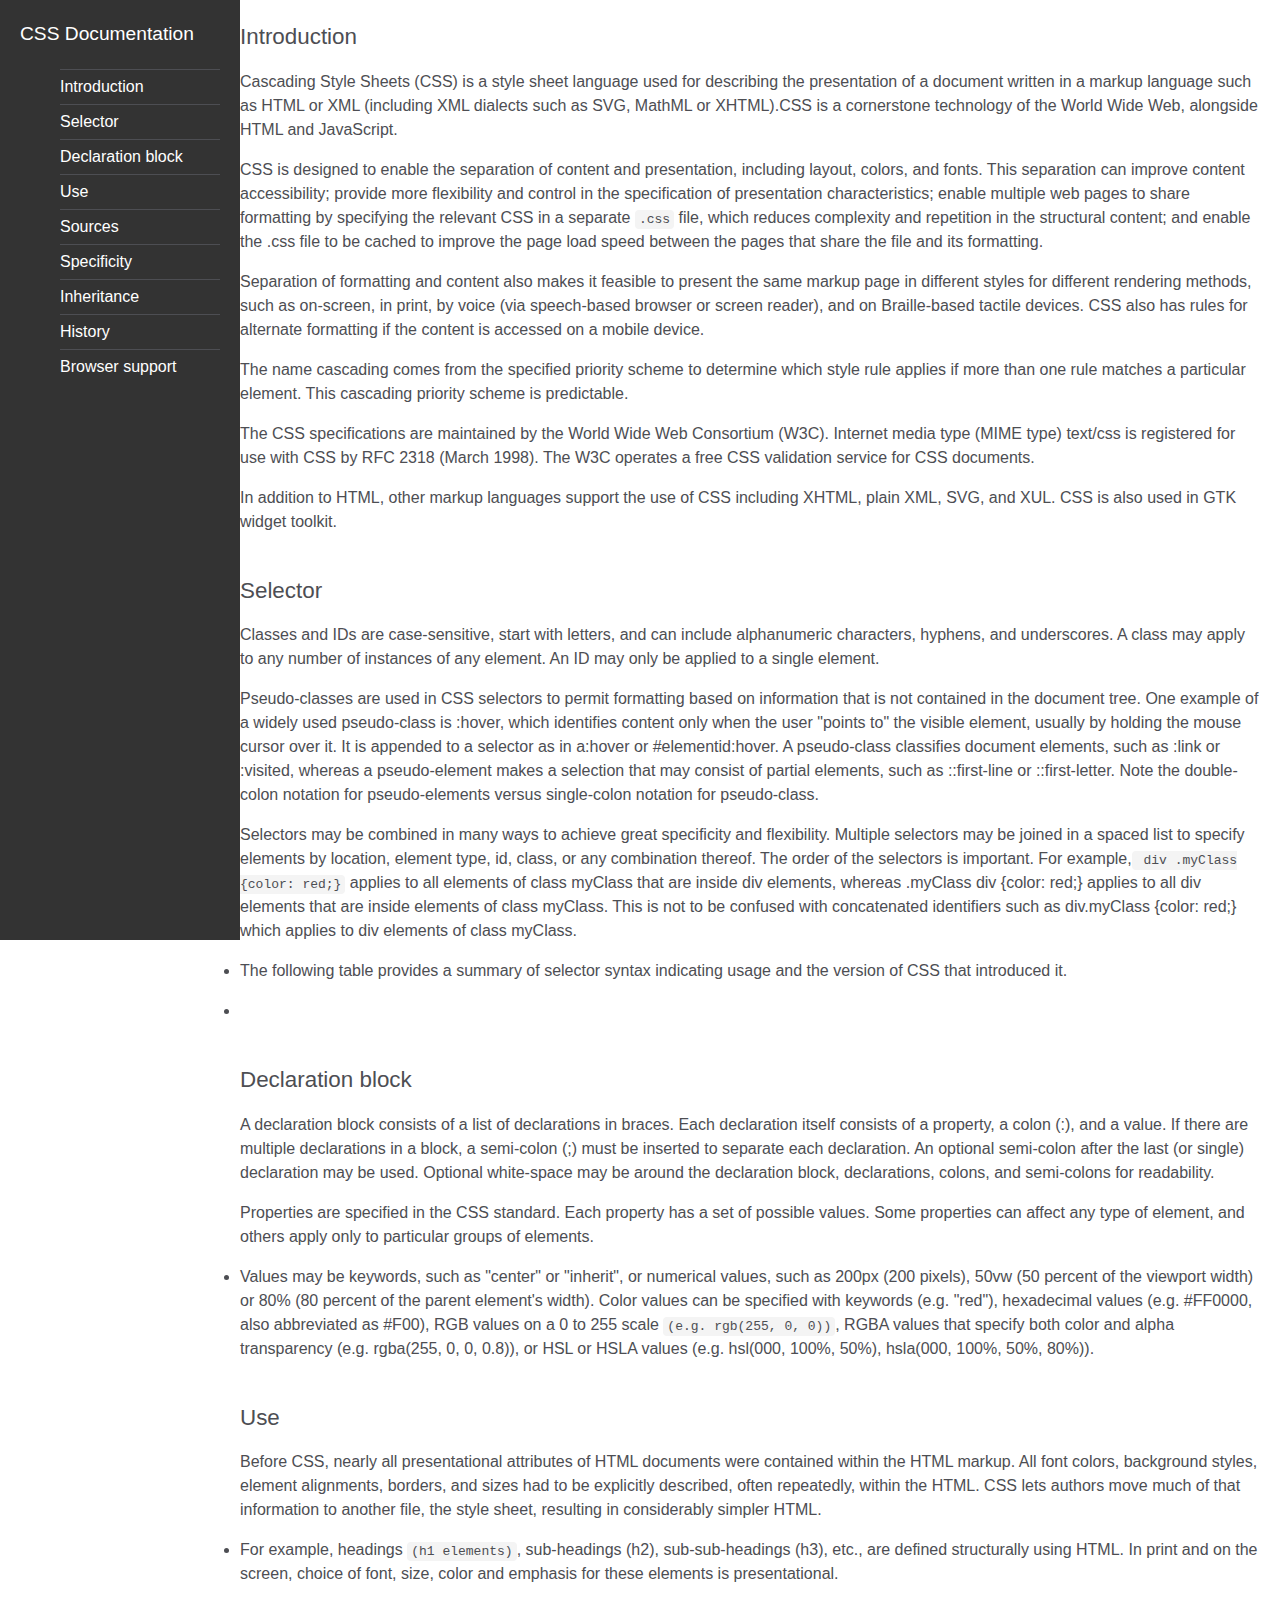
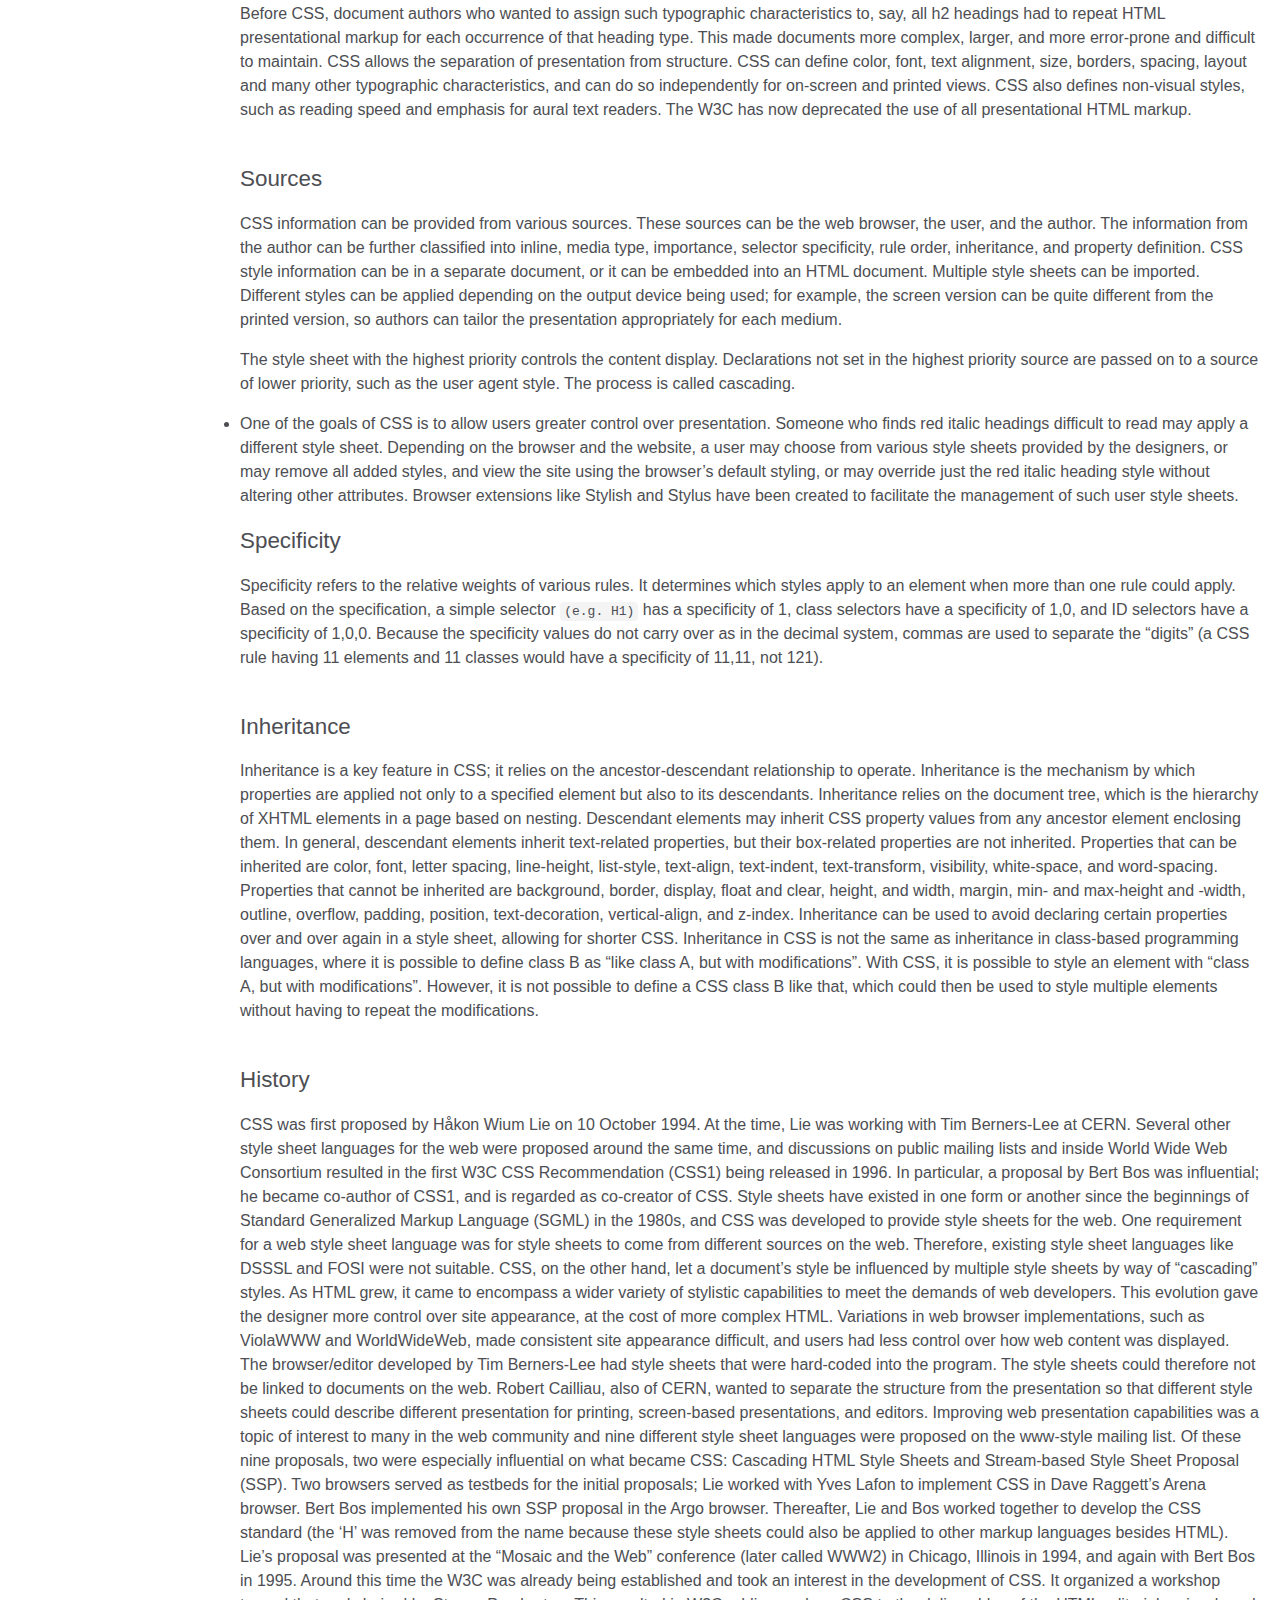
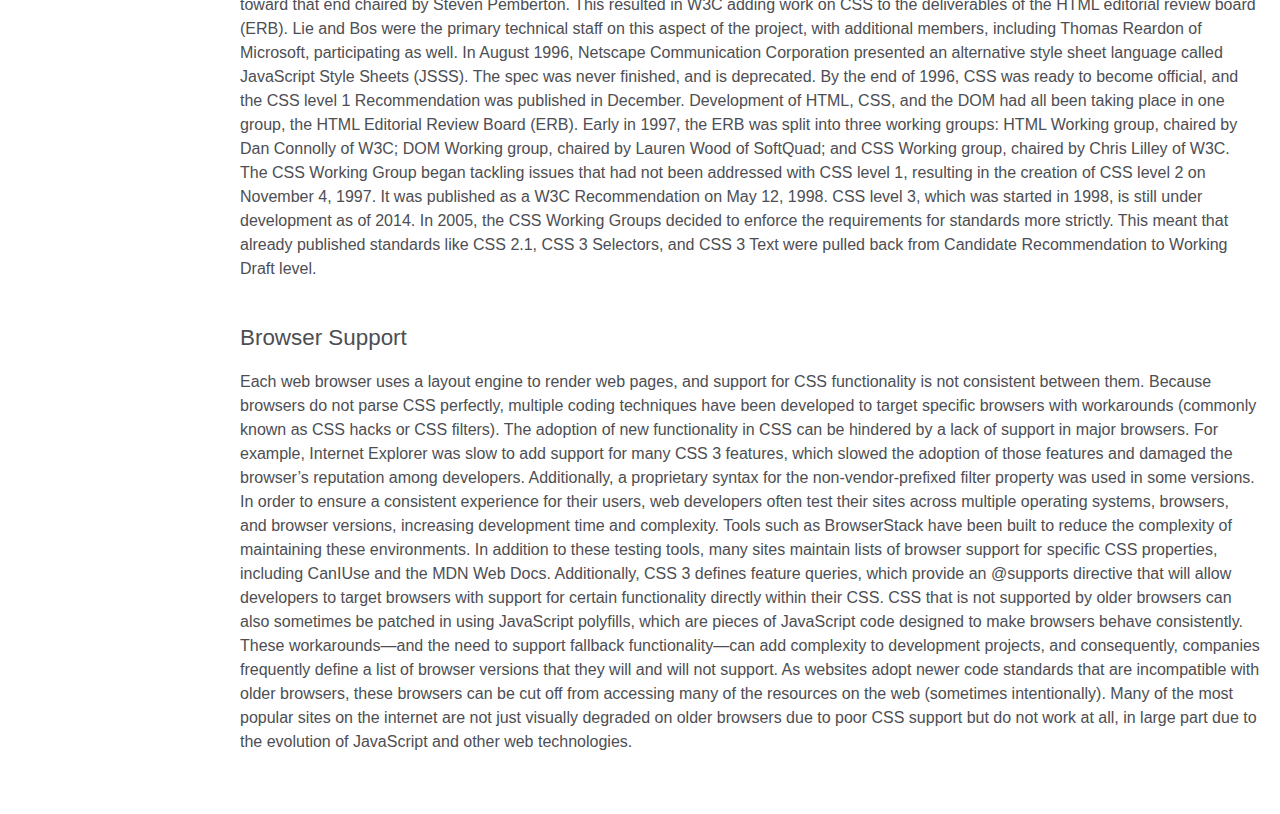
<file: freeCodeCampProyects/webDesign/documentationPage/index.html>
<!DOCTYPE html>
<html lang="en">
<head>
    <meta charset="UTF-8">
    <meta http-equiv="X-UA-Compatible" content="IE=edge">
    <meta name="viewport" content="width=device-width, initial-scale=1.0">
    <title>CSS Information</title>
    <link rel="stylesheet" href="styles.css">
</head>
<body>
    <nav id="navbar">
        <header>CSS Documentation</header>
        <ul>
            <li><a href="#Introduction" class="nav-link">Introduction</a></li>
            <li><a href="#Selector" class="nav-link">Selector</a></li>
            <li><a href="#Declaration_block" class="nav-link">Declaration block</a></li>
            <li><a href="#Use" class="nav-link">Use</a></li>
            <li><a href="#Sources" class="nav-link">Sources</a></li>
            <li><a href="#Specificity" class="nav-link">Specificity</a></li>
            <li><a href="#Inheritance" class="nav-link">Inheritance</a></li>
            <li><a href="#History" class="nav-link">History</a></li>
            <li><a href="#Browser_support" class="nav-link">Browser support</a></li>
        </ul>
    </nav>
    <main id="main-doc">
        <section class="main-section" id="Introduction">
            <header>Introduction</header>
            <p>Cascading Style Sheets (CSS) is a style sheet language used for describing the presentation of a document written in a markup language such as HTML or XML (including XML dialects such as SVG, MathML or XHTML).CSS is a cornerstone technology of the World Wide Web, alongside HTML and JavaScript.</p>
            <p>CSS is designed to enable the separation of content and presentation, including layout, colors, and fonts. This separation can improve content accessibility; provide more flexibility and control in the specification of presentation characteristics; enable multiple web pages to share formatting by specifying the relevant CSS in a separate <code>.css</code> file, which reduces complexity and repetition in the structural content; and enable the .css file to be cached to improve the page load speed between the pages that share the file and its formatting.</p>
            <p>Separation of formatting and content also makes it feasible to present the same markup page in different styles for different rendering methods, such as on-screen, in print, by voice (via speech-based browser or screen reader), and on Braille-based tactile devices. CSS also has rules for alternate formatting if the content is accessed on a mobile device.</p>
            <p>The name cascading comes from the specified priority scheme to determine which style rule applies if more than one rule matches a particular element. This cascading priority scheme is predictable.</p>
            <p>The CSS specifications are maintained by the World Wide Web Consortium (W3C). Internet media type (MIME type) text/css is registered for use with CSS by RFC 2318 (March 1998). The W3C operates a free CSS validation service for CSS documents.</p>
            <li><p>In addition to HTML, other markup languages support the use of CSS including XHTML, plain XML, SVG, and XUL. CSS is also used in GTK widget toolkit.</p></li>
        </section>
        <section class="main-section" id="Selector">
            <header>Selector</header>
            <p>Classes and IDs are case-sensitive, start with letters, and can include alphanumeric characters, hyphens, and underscores. A class may apply to any number of instances of any element. An ID may only be applied to a single element.</p>
            <p>Pseudo-classes are used in CSS selectors to permit formatting based on information that is not contained in the document tree. One example of a widely used pseudo-class is :hover, which identifies content only when the user "points to" the visible element, usually by holding the mouse cursor over it. It is appended to a selector as in a:hover or #elementid:hover. A pseudo-class classifies document elements, such as :link or :visited, whereas a pseudo-element makes a selection that may consist of partial elements, such as ::first-line or ::first-letter. Note the double-colon notation for pseudo-elements versus single-colon notation for pseudo-class.</p>
            <p>Selectors may be combined in many ways to achieve great specificity and flexibility. Multiple selectors may be joined in a spaced list to specify elements by location, element type, id, class, or any combination thereof. The order of the selectors is important. For example,<code> div .myClass {color: red;}</code> applies to all elements of class myClass that are inside div elements, whereas .myClass div {color: red;} applies to all div elements that are inside elements of class myClass. This is not to be confused with concatenated identifiers such as div.myClass {color: red;} which applies to div elements of class myClass.</p>
            <li><p>The following table provides a summary of selector syntax indicating usage and the version of CSS that introduced it.</p><li>
        </section>
        <section class="main-section" id="Declaration_block">
            <header>Declaration block</header>
            <p>A declaration block consists of a list of declarations in braces. Each declaration itself consists of a property, a colon (:), and a value. If there are multiple declarations in a block, a semi-colon (;) must be inserted to separate each declaration. An optional semi-colon after the last (or single) declaration may be used. Optional white-space may be around the declaration block, declarations, colons, and semi-colons for readability.</p>
            <p>Properties are specified in the CSS standard. Each property has a set of possible values. Some properties can affect any type of element, and others apply only to particular groups of elements.</p>
            <li><p>Values may be keywords, such as "center" or "inherit", or numerical values, such as 200px (200 pixels), 50vw (50 percent of the viewport width) or 80% (80 percent of the parent element's width). Color values can be specified with keywords (e.g. "red"), hexadecimal values (e.g. #FF0000, also abbreviated as #F00), RGB values on a 0 to 255 scale <code>(e.g. rgb(255, 0, 0))</code>, RGBA values that specify both color and alpha transparency (e.g. rgba(255, 0, 0, 0.8)), or HSL or HSLA values (e.g. hsl(000, 100%, 50%), hsla(000, 100%, 50%, 80%)).</p></li>
        </section>
        <section class="main-section" id="Use">
            <header>Use</header>
            <p>Before CSS, nearly all presentational attributes of HTML documents were contained within the HTML markup. All font colors, background styles, element alignments, borders, and sizes had to be explicitly described, often repeatedly, within the HTML. CSS lets authors move much of that information to another file, the style sheet, resulting in considerably simpler HTML.</p>
            <li><p>For example, headings <code>(h1 elements)</code>, sub-headings (h2), sub-sub-headings (h3), etc., are defined structurally using HTML. In print and on the screen, choice of font, size, color and emphasis for these elements is presentational.</p></li>
            <p>Before CSS, document authors who wanted to assign such typographic characteristics to, say, all h2 headings had to repeat HTML presentational markup for each occurrence of that heading type. This made documents more complex, larger, and more error-prone and difficult to maintain. CSS allows the separation of presentation from structure. CSS can define color, font, text alignment, size, borders, spacing, layout and many other typographic characteristics, and can do so independently for on-screen and printed views. CSS also defines non-visual styles, such as reading speed and emphasis for aural text readers. The W3C has now deprecated the use of all presentational HTML markup.</p>
        </section>
        <section class="main-section" id="Sources">
            <header>Sources</header>
            <p>CSS information can be provided from various sources. These sources can be the web browser, the user, and the author. The information from the author can be further classified into inline, media type, importance, selector specificity, rule order, inheritance, and property definition. CSS style information can be in a separate document, or it can be embedded into an HTML document. Multiple style sheets can be imported. Different styles can be applied depending on the output device being used; for example, the screen version can be quite different from the printed version, so authors can tailor the presentation appropriately for each medium.</p>
            <p>The style sheet with the highest priority controls the content display. Declarations not set in the highest priority source are passed on to a source of lower priority, such as the user agent style. The process is called cascading.</p>
            <li><p>One of the goals of CSS is to allow users greater control over presentation. Someone who finds red italic headings difficult to read may apply a different style sheet. Depending on the browser and the website, a user may choose from various style sheets provided by the designers, or may remove all added styles, and view the site using the browser’s default styling, or may override just the red italic heading style without altering other attributes. Browser extensions like Stylish and Stylus have been created to facilitate the management of such user style sheets.</p></li>

<section class="main-section" id="Specificity">
    <header>Specificity</header>
<p>Specificity refers to the relative weights of various rules. It determines which styles apply to an element when more than one rule could apply. Based on the specification, a simple selector <code>(e.g. H1)</code> has a specificity of 1, class selectors have a specificity of 1,0, and ID selectors have a specificity of 1,0,0. Because the specificity values do not carry over as in the decimal system, commas are used to separate the “digits” (a CSS rule having 11 elements and 11 classes would have a specificity of 11,11, not 121).</p>
</section>
<section class="main-section" id="Inheritance">
    <header>Inheritance</header>
<p>Inheritance is a key feature in CSS; it relies on the ancestor-descendant relationship to operate. Inheritance is the mechanism by which properties are applied not only to a specified element but also to its descendants. Inheritance relies on the document tree, which is the hierarchy of XHTML elements in a page based on nesting. Descendant elements may inherit CSS property values from any ancestor element enclosing them. In general, descendant elements inherit text-related properties, but their box-related properties are not inherited. Properties that can be inherited are color, font, letter spacing, line-height, list-style, text-align, text-indent, text-transform, visibility, white-space, and word-spacing. Properties that cannot be inherited are background, border, display, float and clear, height, and width, margin, min- and max-height and -width, outline, overflow, padding, position, text-decoration, vertical-align, and z-index.
Inheritance can be used to avoid declaring certain properties over and over again in a style sheet, allowing for shorter CSS.
Inheritance in CSS is not the same as inheritance in class-based programming languages, where it is possible to define class B as “like class A, but with modifications”. With CSS, it is possible to style an element with “class A, but with modifications”. However, it is not possible to define a CSS class B like that, which could then be used to style multiple elements without having to repeat the modifications.</p>
</section>
<section class="main-section" id="History">
    <header>History</header>
    <p>CSS was first proposed by Håkon Wium Lie on 10 October 1994. At the time, Lie was working with Tim Berners-Lee at CERN. Several other style sheet languages for the web were proposed around the same time, and discussions on public mailing lists and inside World Wide Web Consortium resulted in the first W3C CSS Recommendation (CSS1) being released in 1996. In particular, a proposal by Bert Bos was influential; he became co-author of CSS1, and is regarded as co-creator of CSS.
Style sheets have existed in one form or another since the beginnings of Standard Generalized Markup Language (SGML) in the 1980s, and CSS was developed to provide style sheets for the web. One requirement for a web style sheet language was for style sheets to come from different sources on the web. Therefore, existing style sheet languages like DSSSL and FOSI were not suitable. CSS, on the other hand, let a document’s style be influenced by multiple style sheets by way of “cascading” styles.
As HTML grew, it came to encompass a wider variety of stylistic capabilities to meet the demands of web developers. This evolution gave the designer more control over site appearance, at the cost of more complex HTML. Variations in web browser implementations, such as ViolaWWW and WorldWideWeb, made consistent site appearance difficult, and users had less control over how web content was displayed. The browser/editor developed by Tim Berners-Lee had style sheets that were hard-coded into the program. The style sheets could therefore not be linked to documents on the web. Robert Cailliau, also of CERN, wanted to separate the structure from the presentation so that different style sheets could describe different presentation for printing, screen-based presentations, and editors.
Improving web presentation capabilities was a topic of interest to many in the web community and nine different style sheet languages were proposed on the www-style mailing list. Of these nine proposals, two were especially influential on what became CSS: Cascading HTML Style Sheets and Stream-based Style Sheet Proposal (SSP). Two browsers served as testbeds for the initial proposals; Lie worked with Yves Lafon to implement CSS in Dave Raggett’s Arena browser. Bert Bos implemented his own SSP proposal in the Argo browser. Thereafter, Lie and Bos worked together to develop the CSS standard (the ‘H’ was removed from the name because these style sheets could also be applied to other markup languages besides HTML).
Lie’s proposal was presented at the “Mosaic and the Web” conference (later called WWW2) in Chicago, Illinois in 1994, and again with Bert Bos in 1995. Around this time the W3C was already being established and took an interest in the development of CSS. It organized a workshop toward that end chaired by Steven Pemberton. This resulted in W3C adding work on CSS to the deliverables of the HTML editorial review board (ERB). Lie and Bos were the primary technical staff on this aspect of the project, with additional members, including Thomas Reardon of Microsoft, participating as well. In August 1996, Netscape Communication Corporation presented an alternative style sheet language called JavaScript Style Sheets (JSSS). The spec was never finished, and is deprecated. By the end of 1996, CSS was ready to become official, and the CSS level 1 Recommendation was published in December.
Development of HTML, CSS, and the DOM had all been taking place in one group, the HTML Editorial Review Board (ERB). Early in 1997, the ERB was split into three working groups: HTML Working group, chaired by Dan Connolly of W3C; DOM Working group, chaired by Lauren Wood of SoftQuad; and CSS Working group, chaired by Chris Lilley of W3C.
The CSS Working Group began tackling issues that had not been addressed with CSS level 1, resulting in the creation of CSS level 2 on November 4, 1997. It was published as a W3C Recommendation on May 12, 1998. CSS level 3, which was started in 1998, is still under development as of 2014.
In 2005, the CSS Working Groups decided to enforce the requirements for standards more strictly. This meant that already published standards like CSS 2.1, CSS 3 Selectors, and CSS 3 Text were pulled back from Candidate Recommendation to Working Draft level.</p></section>
<section class="main-section" id="Browser_support">
    <header>Browser Support</header>
<p>Each web browser uses a layout engine to render web pages, and support for CSS functionality is not consistent between them. Because browsers do not parse CSS perfectly, multiple coding techniques have been developed to target specific browsers with workarounds (commonly known as CSS hacks or CSS filters). The adoption of new functionality in CSS can be hindered by a lack of support in major browsers. For example, Internet Explorer was slow to add support for many CSS 3 features, which slowed the adoption of those features and damaged the browser’s reputation among developers. Additionally, a proprietary syntax for the non-vendor-prefixed filter property was used in some versions. In order to ensure a consistent experience for their users, web developers often test their sites across multiple operating systems, browsers, and browser versions, increasing development time and complexity. Tools such as BrowserStack have been built to reduce the complexity of maintaining these environments.
In addition to these testing tools, many sites maintain lists of browser support for specific CSS properties, including CanIUse and the MDN Web Docs. Additionally, CSS 3 defines feature queries, which provide an @supports directive that will allow developers to target browsers with support for certain functionality directly within their CSS. CSS that is not supported by older browsers can also sometimes be patched in using JavaScript polyfills, which are pieces of JavaScript code designed to make browsers behave consistently. These workarounds—and the need to support fallback functionality—can add complexity to development projects, and consequently, companies frequently define a list of browser versions that they will and will not support.
As websites adopt newer code standards that are incompatible with older browsers, these browsers can be cut off from accessing many of the resources on the web (sometimes intentionally). Many of the most popular sites on the internet are not just visually degraded on older browsers due to poor CSS support but do not work at all, in large part due to the evolution of JavaScript and other web technologies.</p>
</section>
</body>
</html>
</file>
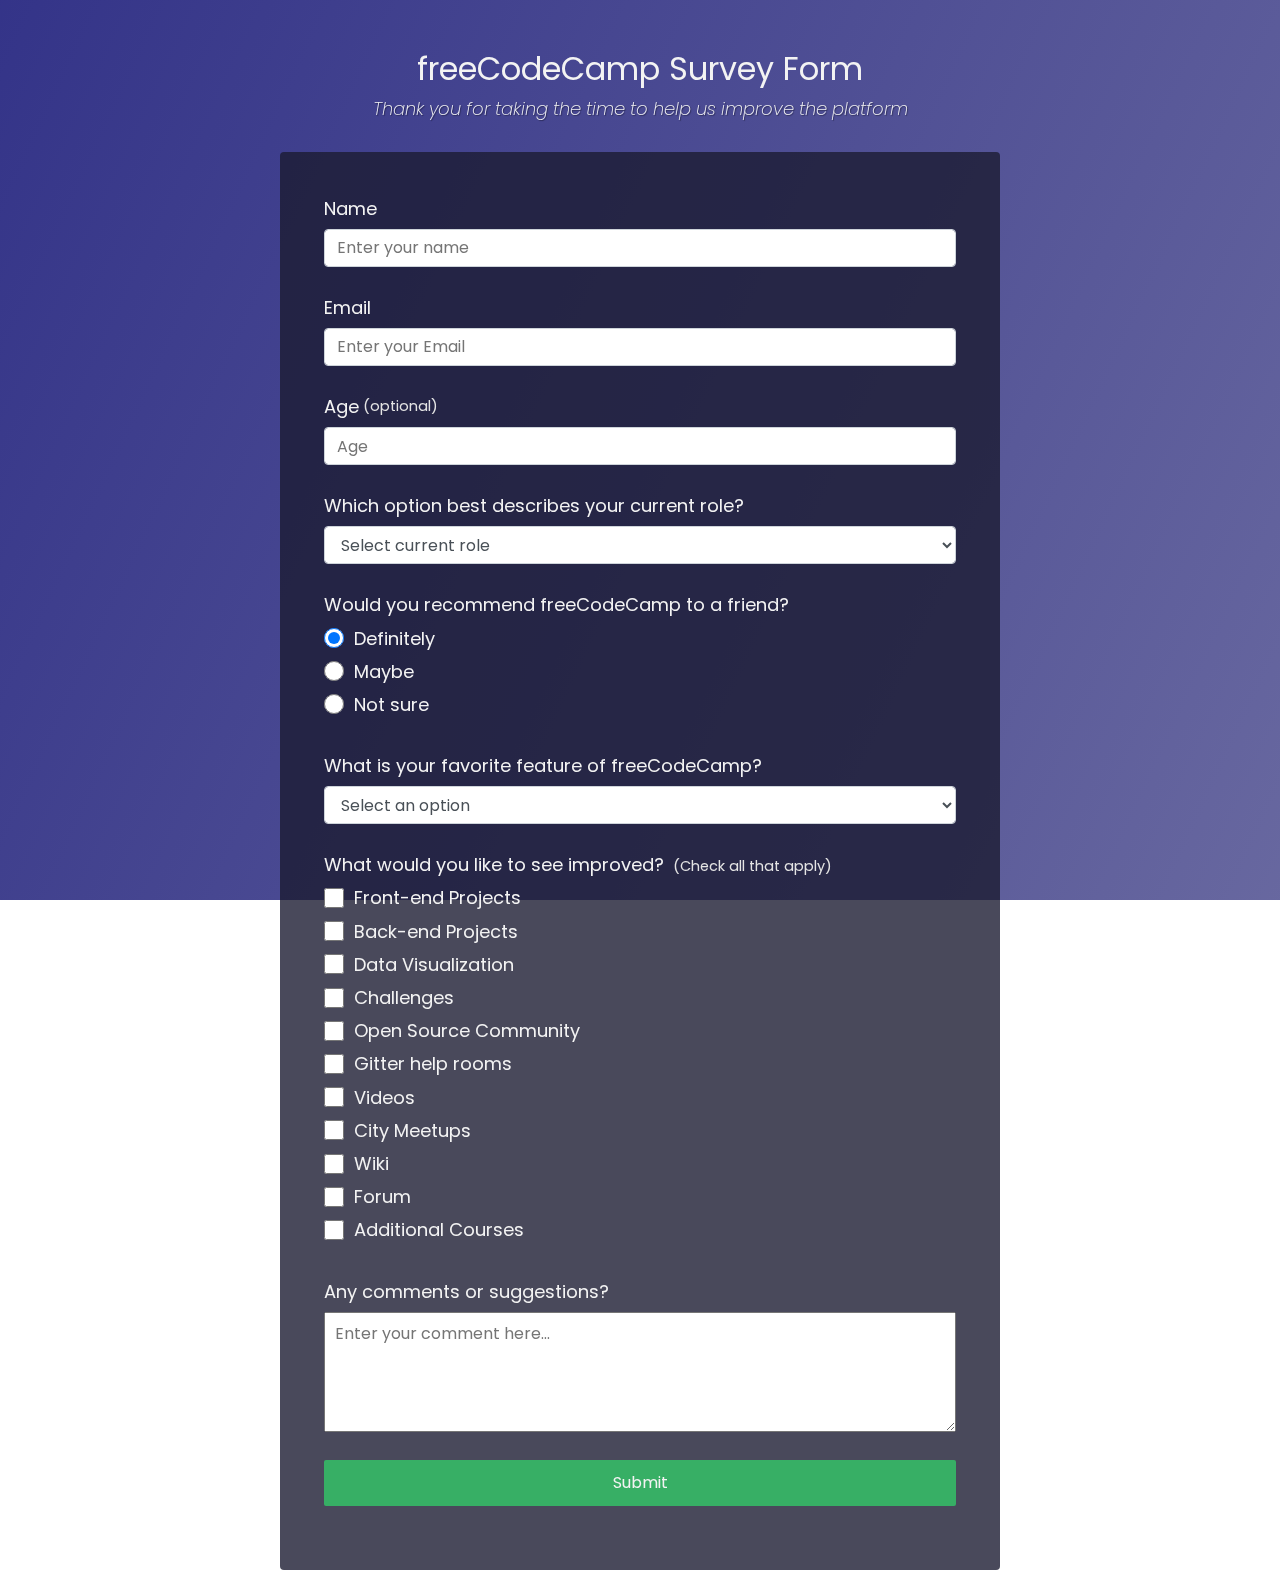
<file: freeCodeCampProyects/webDesign/form/index.html>
<html>
  <head>
    <link rel="stylesheet" href="styles.css" />
  </head>
  <body>
    <div class="container">
      <header class="header">
        <h1 id="title" class="text-center">freeCodeCamp Survey Form</h1>
        <p id="description" class="description text-center">
          Thank you for taking the time to help us improve the platform
        </p>
      </header>
      <form id="survey-form">
        <div class="form-group">
          <label id="name-label" for="name">Name</label>
          <input
            type="text"
            name="name"
            id="name"
            class="form-control"
            placeholder="Enter your name"
            required
          />
        </div>
        <div class="form-group">
          <label id="email-label" for="email">Email</label>
          <input
            type="email"
            name="email"
            id="email"
            class="form-control"
            placeholder="Enter your Email"
            required
          />
        </div>
        <div class="form-group">
          <label id="number-label" for="number"
            >Age<span class="clue">(optional)</span></label
          >
          <input
            type="number"
            name="age"
            id="number"
            min="10"
            max="99"
            class="form-control"
            placeholder="Age"
          />
        </div>
        <div class="form-group">
          <p>Which option best describes your current role?</p>
          <select id="dropdown" name="role" class="form-control" required>
            <option disabled selected value>Select current role</option>
            <option value="student">Student</option>
            <option value="job">Full Time Job</option>
            <option value="learner">Full Time Learner</option>
            <option value="preferNo">Prefer not to say</option>
            <option value="other">Other</option>
          </select>
        </div>

        <div class="form-group">
          <p>Would you recommend freeCodeCamp to a friend?</p>
          <label>
            <input
              name="user-recommend"
              value="definitely"
              type="radio"
              class="input-radio"
              checked
            />Definitely</label
          >
          <label>
            <input
              name="user-recommend"
              value="maybe"
              type="radio"
              class="input-radio"
            />Maybe</label
          >

          <label
            ><input
              name="user-recommend"
              value="not-sure"
              type="radio"
              class="input-radio"
            />Not sure</label
          >
        </div>

        <div class="form-group">
          <p>What is your favorite feature of freeCodeCamp?</p>
          <select id="most-like" name="mostLike" class="form-control" required>
            <option disabled selected value>Select an option</option>
            <option value="challenges">Challenges</option>
            <option value="projects">Projects</option>
            <option value="community">Community</option>
            <option value="openSource">Open Source</option>
          </select>
        </div>

        <div class="form-group">
          <p>
            What would you like to see improved?
            <span class="clue">(Check all that apply)</span>
          </p>

          <label
            ><input
              name="prefer"
              value="front-end-projects"
              type="checkbox"
              class="input-checkbox"
            />Front-end Projects</label
          >
          <label>
            <input
              name="prefer"
              value="back-end-projects"
              type="checkbox"
              class="input-checkbox"
            />Back-end Projects</label
          >
          <label
            ><input
              name="prefer"
              value="data-visualization"
              type="checkbox"
              class="input-checkbox"
            />Data Visualization</label
          >
          <label
            ><input
              name="prefer"
              value="challenges"
              type="checkbox"
              class="input-checkbox"
            />Challenges</label
          >
          <label
            ><input
              name="prefer"
              value="open-source-community"
              type="checkbox"
              class="input-checkbox"
            />Open Source Community</label
          >
          <label
            ><input
              name="prefer"
              value="gitter-help-rooms"
              type="checkbox"
              class="input-checkbox"
            />Gitter help rooms</label
          >
          <label
            ><input
              name="prefer"
              value="videos"
              type="checkbox"
              class="input-checkbox"
            />Videos</label
          >
          <label
            ><input
              name="prefer"
              value="city-meetups"
              type="checkbox"
              class="input-checkbox"
            />City Meetups</label
          >
          <label
            ><input
              name="prefer"
              value="wiki"
              type="checkbox"
              class="input-checkbox"
            />Wiki</label
          >
          <label
            ><input
              name="prefer"
              value="forum"
              type="checkbox"
              class="input-checkbox"
            />Forum</label
          >
          <label
            ><input
              name="prefer"
              value="additional-courses"
              type="checkbox"
              class="input-checkbox"
            />Additional Courses</label
          >
        </div>

        <div class="form-group">
          <p>Any comments or suggestions?</p>
          <textarea
            id="comments"
            class="input-textarea"
            name="comment"
            placeholder="Enter your comment here..."
          ></textarea>
        </div>

        <div class="form-group">
          <button type="submit" id="submit" class="submit-button">
            Submit
          </button>
        </div>
      </form>
    </div>
  </body>
</html>
</file>
<file: freeCodeCampProyects/webDesign/documentationPage/styles.css>
body {
    font-family: Arial, sans-serif;
    margin: 0;
    padding: 0;
  }
  
  #navbar {
    width: 200px;
    position: fixed;
    top: 0;
    left: 0;
    height: 100%;
    overflow-y: auto;
    background-color: #333;
    color: #fff;
    padding: 20px;
  }
  
  #navbar header {
    font-size: 1.2em;
    margin-bottom: 20px;
  }
  
  .nav-link {
    color: #fff;
    text-decoration: none;
    display: block;
    padding: 5px 0;
  }
  
  .nav-link:hover {
    background-color: #575757;
  }
  
  #main-doc {
    margin-left: 220px;
    padding: 20px;
  }
  
  .main-section {
    margin-bottom: 40px;
  }
  
  .main-section header {
    font-size: 1.4em;
    margin-bottom: 10px;
  }
  
  code {
    background-color: #f4f4f4;
    padding: 2px 4px;
    border-radius: 4px;
  }
  
  @media (max-width: 600px) {
    #navbar {
      width: 100%;
      height: auto;
      position: relative;
    }
  
    #main-doc {
      margin-left: 0;
    }
  }
  
  #navbar li {
    color: #4d4e53;
    border-top: 1px solid;
    list-style: none;
    position: relative;
    width: 100%;
  }
  
  li {
    display: list-item;
    text-align: -webkit-match-parent;
  }
  
  ul {
    list-style-type: disc;
  }
  
  html, body {
    min-width: 290px;
    color: #4d4e53;
    background-color: #ffffff;
    font-family: 'Open Sans', Arial, sans-serif;
    line-height: 1.5;
  }
</file>
<file: freeCodeCampProyects/webDesign/form/styles.css>
@import url('https://fonts.googleapis.com/css?family=Poppins:200i,400&display=swap');

:root {
  --color-white: #f3f3f3;
  --color-darkblue: #1b1b32;
  --color-darkblue-alpha: rgba(27, 27, 50, 0.8);
  --color-green: #37af65;
}

*,
*::before,
*::after {
  box-sizing: border-box;
}

body {
  font-family: 'Poppins', sans-serif;
  font-size: 1rem;
  font-weight: 400;
  line-height: 1.4;
  color: var(--color-white);
  margin: 0;
}


body::before {
  content: '';
  position: fixed;
  top: 0;
  left: 0;
  height: 100%;
  width: 100%;
  z-index: -1;
  background: var(--color-darkblue);
  background-image: linear-gradient(
      115deg,
      rgba(58, 58, 158, 0.8),
      rgba(136, 136, 206, 0.7)
    ),
    url(https://cdn.freecodecamp.org/testable-projects-fcc/images/survey-form-background.jpeg);
  background-size: cover;
  background-repeat: no-repeat;
  background-position: center;
}

h1 {
  font-weight: 400;
  line-height: 1.2;
}

p {
  font-size: 1.125rem;
}

h1,
p {
  margin-top: 0;
  margin-bottom: 0.5rem;
}

label {
  display: flex;
  align-items: center;
  font-size: 1.125rem;
  margin-bottom: 0.5rem;
}

input,
button,
select,
textarea {
  margin: 0;
  font-family: inherit;
  font-size: inherit;
  line-height: inherit;
}

button {
  border: none;
}

.container {
  width: 100%;
  margin: 3.125rem auto 0 auto;
}

@media (min-width: 576px) {
  .container {
    max-width: 540px;
  }
}

@media (min-width: 768px) {
  .container {
    max-width: 720px;
  }
}

.header {
  padding: 0 0.625rem;
  margin-bottom: 1.875rem;
}

.description {
  font-style: italic;
  font-weight: 200;
  text-shadow: 1px 1px 1px rgba(0, 0, 0, 0.4);
}

.clue {
  margin-left: 0.25rem;
  font-size: 0.9rem;
  color: #e4e4e4;
}

.text-center {
  text-align: center;
}

form {
  background: var(--color-darkblue-alpha);
  padding: 2.5rem 0.625rem;
  border-radius: 0.25rem;
}

@media (min-width: 480px) {
  form {
    padding: 2.5rem;
  }
}

.form-group {
  margin: 0 auto 1.25rem auto;
  padding: 0.25rem;
}

.form-control {
  display: block;
  width: 100%;
  height: 2.375rem;
  padding: 0.375rem 0.75rem;
  color: #495057;
  background-color: #fff;
  background-clip: padding-box;
  border: 1px solid #ced4da;
  border-radius: 0.25rem;
  transition: border-color 0.15s ease-in-out, box-shadow 0.15s ease-in-out;
}

.form-control:focus {
  border-color: #80bdff;
  outline: 0;
  box-shadow: 0 0 0 0.2rem rgba(0, 123, 255, 0.25);
}

.input-radio,
.input-checkbox {
  display: inline-block;
  margin-right: 0.625rem;
  min-height: 1.25rem;
  min-width: 1.25rem;
}

.input-textarea {
  min-height: 120px;
  width: 100%;
  padding: 0.625rem;
  resize: vertical;
}

.submit-button {
  display: block;
  width: 100%;
  padding: 0.75rem;
  background: var(--color-green);
  color: inherit;
  border-radius: 2px;
  cursor: pointer;
}
</file>
